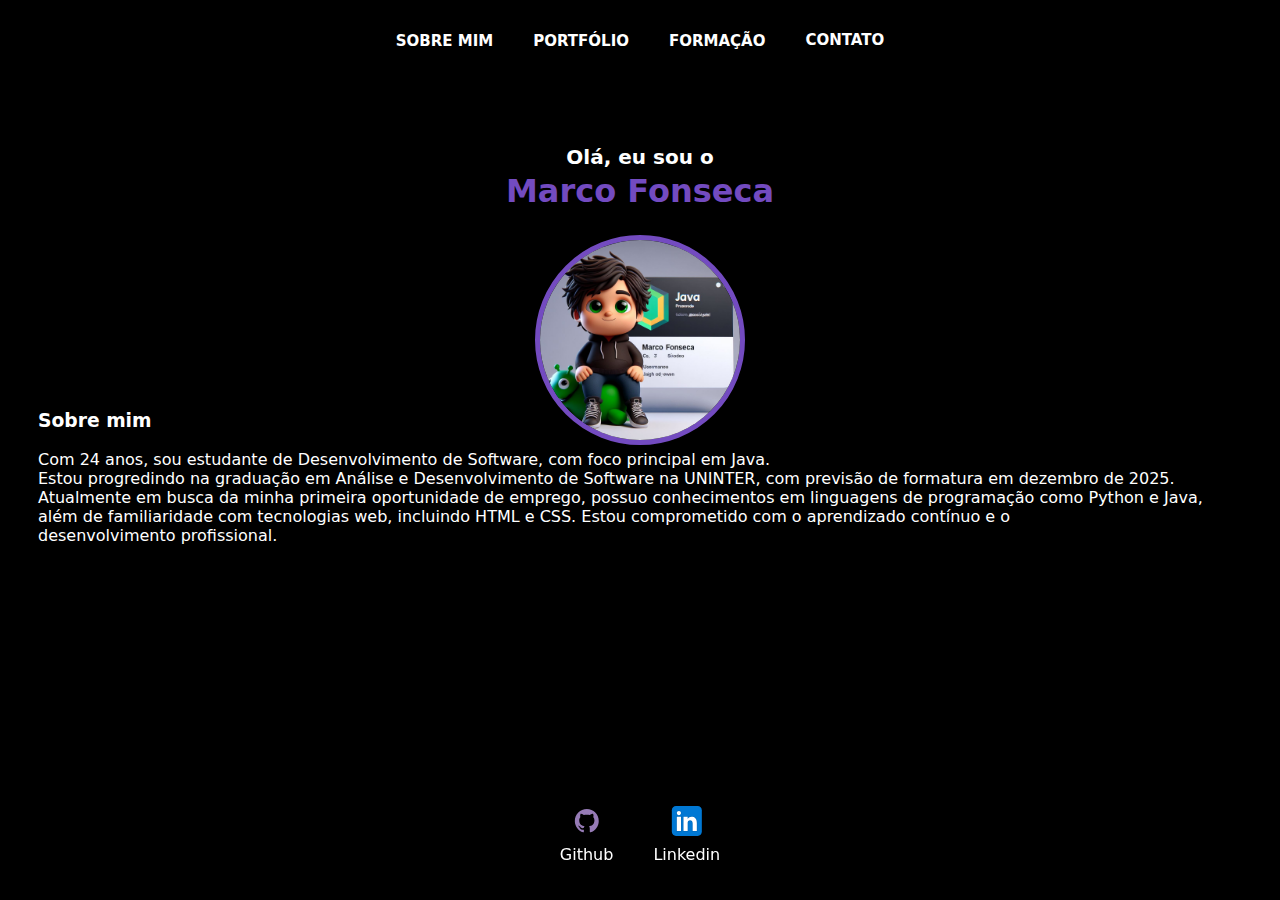
<file: index.html>
<!DOCTYPE html>
<html lang="pt-br">
<head>
    <meta charset="UTF-8">
    <meta name="viewport" content="width=device-width, initial-scale=1.0">
    <title>Marco Fonseca</title>
    <link rel="stylesheet" href="estilo.css">
</head>
<body>
    <div class="menu-container">
        <nav>
            <ul>
                <li>
                    <a href="index.html" class="menu-item">Sobre mim</a>
                </li>
                <li>
                    <a href="portfolio.html" class="menu-item">Portfólio</a>
                </li>
                <li>
                    <a href="formacao.html" class="menu-item">Formação</a>
                </li>
                <a href="contato.html" class="menu-item">Contato</a>
            </li>
            </ul>
        </nav>

        <header>
            <div class="minhaFoto">
                <img src="./img/foto.png">
            </div>
            
            <h1>
                <span>Olá, eu sou o</span><br>
                Marco Fonseca
            </h1>
            </header>

        <main class="sobre">
            <section>
                <h3>Sobre mim</h3>
                <p>Com 24 anos, sou estudante de Desenvolvimento de Software, com foco principal em Java. <br>
                 Estou progredindo na graduação em Análise e Desenvolvimento de Software na UNINTER, com previsão de formatura em dezembro de 2025.
                 <br> Atualmente em busca da minha primeira oportunidade de emprego, possuo conhecimentos em linguagens de programação como Python
                  e Java, <br>  além de familiaridade com tecnologias web, incluindo HTML e CSS. Estou comprometido com o aprendizado contínuo e o
                  <br> desenvolvimento profissional.</p>
            </section>
        </main>
        <!--Roda pé com o link para Github e LinkedIn-->
        <footer>
            <a href="https://github.com/marke77" target="_blank" rel="noopener noreferrer">
                <img src="./img/github.svg" alt="Github">
                <p>Github</p>
            </a>
            <a href="https://www.linkedin.com/in/marcofonseca22/" target="_blank" rel="noopener noreferrer">
                <img src="./img/linkedin.svg" alt="Linkedin">
                <p>Linkedin</p>
            </a>
        </footer>
    </div>
</body>
</html>
</file>
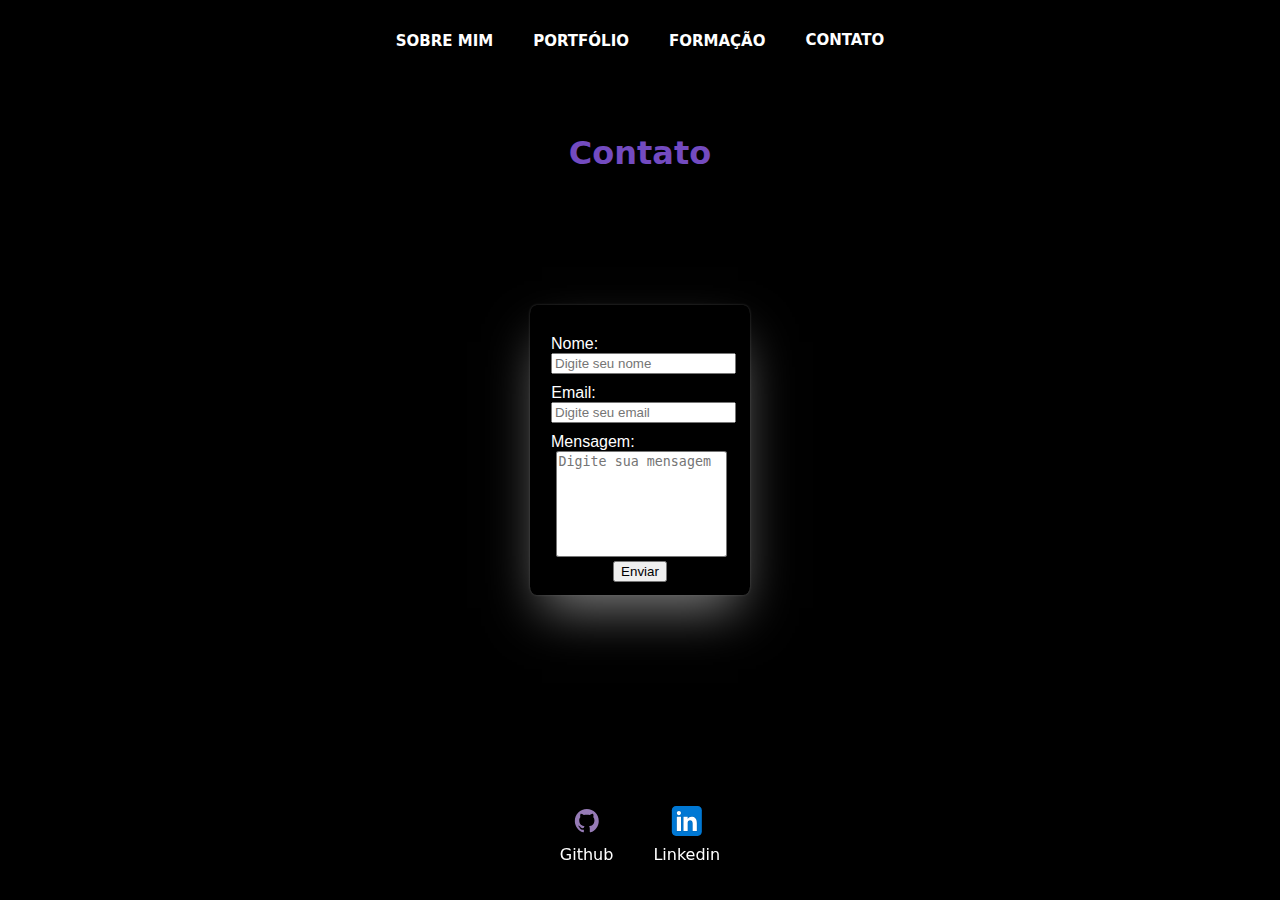
<file: contato.html>
<!DOCTYPE html>
<html lang="pt-br">
<head>
    <meta charset="UTF-8">
    <meta name="viewport" content="width=device-width, initial-scale=1.0">
    <title>Contato - Marco Fonseca</title>
    <link rel="stylesheet" href="estilo.css">
</head>
<body>
    <div class="menu-container">
        <nav>
            <ul>
                <li>
                    <a href="index.html" class="menu-item">Sobre mim</a>
                </li>
                <li>
                    <a href="portfolio.html" class="menu-item">Portfólio</a>
                </li>
                <li>
                    <a href="formacao.html" class="menu-item">Formação</a>
                </li>
                <a href="contato.html" class="menu-item">Contato</a>
            </li>
            </ul>
        </nav>

        <header>
            <h1>Contato</h1>
        </header>

        <!--Formulário para entrar em contato-->
        <main>
            <section>
                <form>
                    <div id="container">
                        <div class="base">
                            <div class="lab1">
                                <label class="label" for="text">Nome</label>
                            </div>
                            <div class="lab1a">
                                <input class="input" type="text" id="nome" placeholder="Digite seu nome" />
                            </div>
                        </div>
                        <div class="base">
                            <div class="lab1">
                                <label class="label" for="email">Email</label>
                            </div>
                            <div class="lab1a">
                                <input class="input" type="text" id="email" placeholder="Digite seu email" />
                            </div>
                        </div>
                        <div class="base">
                            <div class="lab1">
                                <label class="label" for="text">Mensagem</label>
                            </div>
                            <div class="lab1a">
                                <textarea class="areamensagem" placeholder="Digite sua mensagem"></textarea>
                            </div>
                            <input type="submit" value="Enviar">
                        </div>
                    </div>
                </form>
            </section>
        </main>
        

        <footer>
            <a href="https://github.com/marke77" target="_blank" rel="noopener noreferrer">
                <img src="./img/github.svg" alt="Github">
                <p>Github</p>
            </a>
            <a href="https://www.linkedin.com/in/marcofonseca22/" target="_blank" rel="noopener noreferrer">
                <img src="./img/linkedin.svg" alt="Linkedin">
                <p>Linkedin</p>
            </a>
        </footer>
    </div>

</body>

</html>
</file>
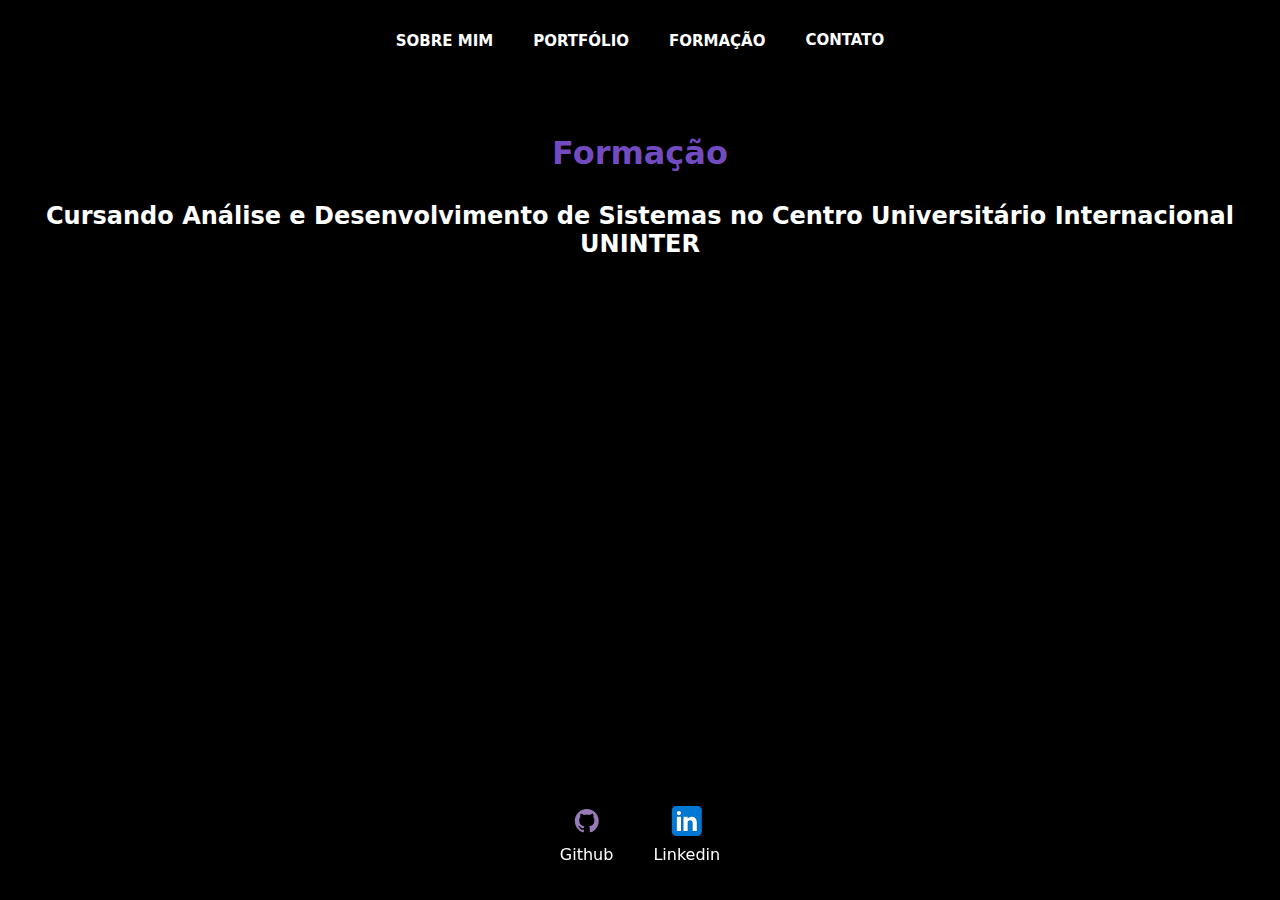
<file: formacao.html>
<!DOCTYPE html>
<html lang="pt-br">
<head>
    <meta charset="UTF-8">
    <meta name="viewport" content="width=device-width, initial-scale=1.0">
    <title>Formação - Marco Fonseca</title>
    <link rel="stylesheet" href="estilo.css">
</head>
<body>
    <div class="menu-container">
        <nav>
            <ul>
                <li>
                    <a href="index.html" class="menu-item">Sobre mim</a>
                </li>
                <li>
                    <a href="portfolio.html" class="menu-item">Portfólio</a>
                </li>
                <li>
                    <a href="formacao.html" class="menu-item">Formação</a>
                </li>
                <a href="contato.html" class="menu-item">Contato</a>
            </li>
            </ul>
        </nav>
    <h1>Formação</h1>
    <h2>Cursando Análise e Desenvolvimento de Sistemas no Centro Universitário Internacional UNINTER</h2>
</body>
</html>

<footer>
    <a href="https://github.com/marke77" target="_blank" rel="noopener noreferrer">
        <img src="./img/github.svg" alt="Github">
        <p>Github</p>
    </a>
    <a href="https://www.linkedin.com/in/marcofonseca22/" target="_blank" rel="noopener noreferrer">
        <img src="./img/linkedin.svg" alt="Linkedin">
        <p>Linkedin</p>
    </a>
</footer>
</div>

</body>

</html>
</file>
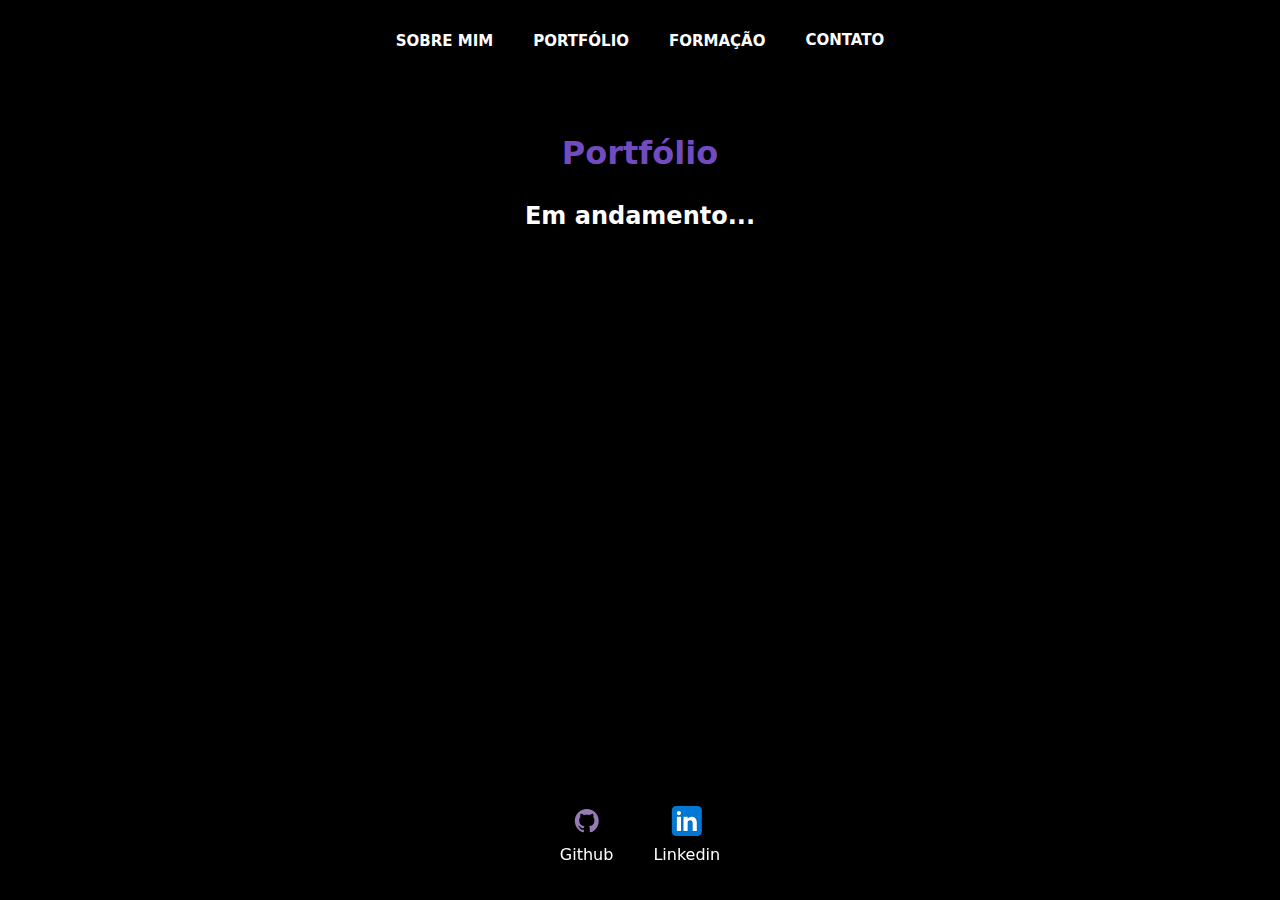
<file: portfolio.html>
<!DOCTYPE html>
<html lang="pt-br">
<head>
    <meta charset="UTF-8">
    <meta name="viewport" content="width=device-width, initial-scale=1.0">
    <title>Portfólio - Marco Fonseca</title>
    <link rel="stylesheet" href="estilo.css">
</head>
<body>
    <div class="menu-container">
        <nav>
            <ul>
                <li>
                    <a href="index.html" class="menu-item">Sobre mim</a>
                </li>
                <li>
                    <a href="portfolio.html" class="menu-item">Portfólio</a>
                </li>
                <li>
                    <a href="formacao.html" class="menu-item">Formação</a>
                </li>
                <a href="contato.html" class="menu-item">Contato</a>
            </li>
            </ul>
        </nav>
    <h1>Portfólio</h1>
    <h2>Em andamento...</h2>
</body>
</html>

<footer>
    <a href="https://github.com/marke77" target="_blank" rel="noopener noreferrer">
        <img src="./img/github.svg" alt="Github">
        <p>Github</p>
    </a>
    <a href="https://www.linkedin.com/in/marcofonseca22/" target="_blank" rel="noopener noreferrer">
        <img src="./img/linkedin.svg" alt="Linkedin">
        <p>Linkedin</p>
    </a>
</footer>
</div>

</body>

</html>
</file>
<file: estilo.css>
body {
    color: white;
    background-color: black;
    font-family: system-ui, -apple-system, BlinkMacSystemFont, 'Segoe UI', Roboto, Oxygen, Ubuntu, Cantarell, 'Open Sans', 'Helvetica Neue', sans-serif;
}

ul {
    display: flex;
    justify-content: center;
    list-style-type: none;
    align-items: center;
    padding: 5px;
}

.menu-container {
    text-align: center;
}

a {
    color: white;
    text-decoration: none;
}

header img {
    width: 200px;
    height: 200px;
    border-radius: 50%;
    border: 5px solid #734BC0;
}


h1 {
    text-align: center;
    color: #734BC0;
    padding-top: 40px; 
    margin: 30px;

}

h1 span {
    font-size: 20px;
    color: white;
}


h2 {
    text-align: center;
    padding-top: 0px; 
    margin: 30px;

}

.sobre {
    text-align: left;
    margin: 30px;
    margin-top: 200px;

}


footer {
    position: fixed;
    bottom: 0;
    left: 50%;
    transform: translateX(-50%);
    display: flex;
    justify-content: center;
}

footer img {
    width: 40px;
    height: 40px;
}

.menu-item {
    font-size: 15px; 
    font-weight: bold;
    text-transform: uppercase;
    padding: 10px 20px;
    border-radius: 15px;
    transition: background-color 0.3s; 
    
}

.menu-item:hover {
    background-color: #734BC0;
    color: white;
}

footer a {
    margin: 20px;
    text-align: center;
}

footer p {
    margin-top: 0px;
}

.minhaFoto {
        position: fixed; /* Ou absolute, dependendo do comportamento desejado */
        top: 38%;
        left: 50%;
        transform: translate(-50%, -50%);
}

nav a {
    font-size: 15px;
}

.contact-form input {
    width: 100%;
    padding: 8px 0;
    margin: 8px 0;
}

.contact-form input[type=text] {
    height: 100px;
}

#container {
    position: absolute;
    top: 0px;
    right: 0px;
    bottom: 0px;
    left: 0px;
    width: 220px;
    height: 290px;
    margin: auto;
    box-shadow: gray 0px 25px 50px -12px, gray 0px 0px 3px -1px ;
    padding: 20px;
    box-sizing: border-box;
    border-radius: 3%;
    margin-left: center;
}

.base {
    clear: both;
    font-family: Verdana, Geneva, Tahoma, sans-serif;
}

.lab1 {    
    width: 25%;
    margin-top: 10px;
    margin-left: 1px;
}

.lab1a {    
    width: 100%;  
    margin-left: 1px;
}

.label {
    padding-top: 10px;
    text-align: right;
}

.label:after {
    content: ':';
}

.areamensagem {
    max-width: 100%;
    line-height: 1.2;
    width: 165px;
    height:100px;
    resize: none;
    background-color: white;
    text-align: start;
    margin-left: 1px;
    margin-right: 1px;
    border-radius: 2%;    
}
</file>
